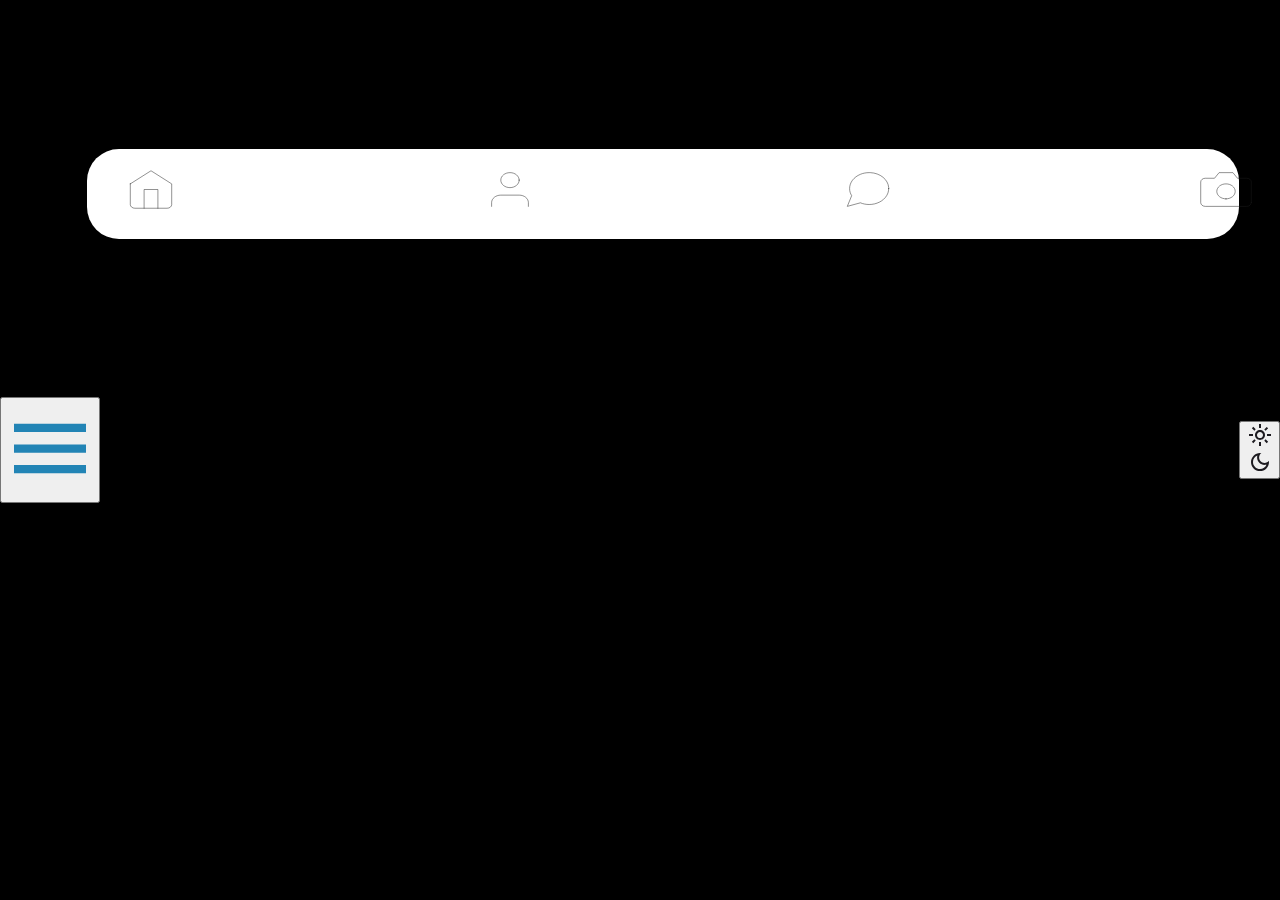
<file: index.html>
<!DOCTYPE html>
<html lang="en">

<head>
    <meta charset="UTF-8">
    <meta name="viewport" content="width=device-width, initial-scale=1.0">
    <title>Document</title>
    <link rel="stylesheet" href="index.css">
    <script src="index.js" defer></script>
</head>

<body>

    <button class="nav-bar" id="nav-bar">
        <svg class="hamburger" width="96" height="99" viewBox="0 0 96 99" fill="none" xmlns="http://www.w3.org/2000/svg">
            <path d="M12 74.25V66H84V74.25H12ZM12 53.625V45.375H84V53.625H12ZM12 33V24.75H84V33H12Z" fill="#2284B5"/>
            </svg>            
    </button>

    <div class="navigation">
        <ul>
            <li class="list active">
                <a href="#">
                    <span class="icon">
                        <svg class="image-top" width="455" height="371" viewBox="0 0 455 371" fill="none" xmlns="http://www.w3.org/2000/svg">
                            <path d="M170.625 340.083V185.5H284.375V340.083M56.875 139.125L227.5 30.9167L398.125 139.125V309.167C398.125 317.366 394.13 325.23 387.019 331.028C379.909 336.826 370.264 340.083 360.208 340.083H94.7917C84.7355 340.083 75.0913 336.826 67.9805 331.028C60.8698 325.23 56.875 317.366 56.875 309.167V139.125Z" stroke="#1E1E1E" stroke-width="4" stroke-linecap="round" stroke-linejoin="round"/>
                            </svg> 
                    </span>
                    <span class="text">Home</span>
                </a>
            </li>
            <li class="list">
                <a href="#">
                    <span class="icon">
                        <svg class="image-top" width="455" height="371" viewBox="0 0 455 371" fill="none" xmlns="http://www.w3.org/2000/svg">
                            <path d="M379.166 324.625V293.708C379.166 277.309 371.177 261.582 356.955 249.986C342.734 238.39 323.445 231.875 303.333 231.875H151.666C131.554 231.875 112.266 238.39 98.0441 249.986C83.8226 261.582 75.833 277.309 75.833 293.708V324.625M303.333 108.208C303.333 142.358 269.381 170.042 227.5 170.042C185.618 170.042 151.666 142.358 151.666 108.208C151.666 74.0587 185.618 46.375 227.5 46.375C269.381 46.375 303.333 74.0587 303.333 108.208Z" stroke="#1E1E1E" stroke-width="4" stroke-linecap="round" stroke-linejoin="round"/>
                            </svg>
                    </span>
                    <span class="text">Profile</span>
                </a>
            </li>
            <li class="list">
                <a href="#">
                    <span class="icon">
                        <svg  class="image-top"width="455" height="371" viewBox="0 0 455 371" fill="none" xmlns="http://www.w3.org/2000/svg">
                            <path d="M398.125 177.771C398.19 198.174 392.344 218.301 381.063 236.512C367.686 258.336 347.122 276.691 321.675 289.523C296.227 302.356 266.9 309.157 236.979 309.167C211.957 309.22 187.273 304.453 164.938 295.254L56.875 324.625L92.8958 236.512C81.6143 218.301 75.7681 198.174 75.8333 177.771C75.8449 153.374 84.1866 129.461 99.9241 108.711C115.661 87.9618 138.173 71.1944 164.938 60.2875C187.273 51.0887 211.957 46.3218 236.979 46.375H246.458C285.974 48.1526 323.297 61.7524 351.282 84.5704C379.266 107.388 395.945 137.821 398.125 170.042V177.771Z" stroke="#1E1E1E" stroke-width="4" stroke-linecap="round" stroke-linejoin="round"/>
                            </svg>
                    </span>
                    <span class="text">Messages</span>
                </a>
            </li>
            <li class="list">
                <a href="#">
                    <span class="icon">
                        <svg class="image-top" width="455" height="371" viewBox="0 0 455 371" fill="none" xmlns="http://www.w3.org/2000/svg">
                            <path d="M436.041 293.708C436.041 301.908 432.047 309.772 424.936 315.57C417.825 321.368 408.181 324.625 398.125 324.625H56.8747C46.8185 324.625 37.1743 321.368 30.0635 315.57C22.9528 309.772 18.958 301.908 18.958 293.708V123.667C18.958 115.467 22.9528 107.603 30.0635 101.805C37.1743 96.0073 46.8185 92.75 56.8747 92.75H132.708L170.625 46.375H284.375L322.291 92.75H398.125C408.181 92.75 417.825 96.0073 424.936 101.805C432.047 107.603 436.041 115.467 436.041 123.667V293.708Z" stroke="#1E1E1E" stroke-width="4" stroke-linecap="round" stroke-linejoin="round"/>
                            <path d="M227.5 262.792C269.381 262.792 303.333 235.108 303.333 200.958C303.333 166.809 269.381 139.125 227.5 139.125C185.618 139.125 151.666 166.809 151.666 200.958C151.666 235.108 185.618 262.792 227.5 262.792Z" stroke="#1E1E1E" stroke-width="4" stroke-linecap="round" stroke-linejoin="round"/>
                            </svg>
                    </span>
                    <span class="text">Photos</span>
                </a>
            </li>
            <li class="list">
                <a href="#">
                    <span class="icon">
                        <svg class="image-top" width="455" height="371" viewBox="0 0 455 371" fill="none" xmlns="http://www.w3.org/2000/svg">
                            <path d="M227.5 231.875C258.911 231.875 284.375 211.112 284.375 185.5C284.375 159.888 258.911 139.125 227.5 139.125C196.088 139.125 170.625 159.888 170.625 185.5C170.625 211.112 196.088 231.875 227.5 231.875Z" stroke="#1E1E1E" stroke-width="4" stroke-linecap="round" stroke-linejoin="round"/>
                            <path d="M367.791 231.875C365.268 236.537 364.515 241.709 365.63 246.724C366.745 251.739 369.677 256.366 374.048 260.009L375.185 260.937C378.71 263.808 381.507 267.218 383.415 270.971C385.323 274.724 386.306 278.747 386.306 282.81C386.306 286.873 385.323 290.896 383.415 294.649C381.507 298.403 378.71 301.812 375.185 304.684C371.664 307.558 367.482 309.839 362.879 311.394C358.276 312.95 353.342 313.751 348.359 313.751C343.376 313.751 338.442 312.95 333.839 311.394C329.236 309.839 325.054 307.558 321.533 304.684L320.395 303.756C315.927 300.193 310.252 297.802 304.102 296.893C297.952 295.983 291.609 296.597 285.891 298.655C280.284 300.615 275.502 303.868 272.133 308.016C268.765 312.163 266.957 317.023 266.933 321.997V324.625C266.933 332.825 262.938 340.688 255.827 346.486C248.717 352.284 239.072 355.542 229.016 355.542C218.96 355.542 209.316 352.284 202.205 346.486C195.094 340.688 191.1 332.825 191.1 324.625V323.234C190.953 318.117 188.922 313.155 185.27 308.992C181.619 304.829 176.516 301.658 170.625 299.892C164.907 297.834 158.564 297.22 152.414 298.129C146.264 299.039 140.589 301.429 136.12 304.993L134.983 305.92C131.462 308.795 127.28 311.075 122.677 312.631C118.074 314.187 113.14 314.988 108.157 314.988C103.174 314.988 98.2402 314.187 93.6371 312.631C89.0341 311.075 84.8524 308.795 81.3309 305.92C77.8056 303.049 75.0089 299.639 73.1007 295.886C71.1926 292.133 70.2105 288.11 70.2105 284.047C70.2105 279.984 71.1926 275.961 73.1007 272.208C75.0089 268.454 77.8056 265.045 81.3309 262.173L82.4684 261.246C86.839 257.603 89.7709 252.975 90.886 247.961C92.0011 242.946 91.2483 237.774 88.7247 233.112C86.3215 228.54 82.3311 224.64 77.2447 221.894C72.1584 219.147 66.1981 217.673 60.0976 217.653H56.8747C46.8185 217.653 37.1743 214.396 30.0635 208.598C22.9528 202.8 18.958 194.936 18.958 186.737C18.958 178.537 22.9528 170.673 30.0635 164.875C37.1743 159.077 46.8185 155.82 56.8747 155.82H58.5809C64.856 155.7 70.9418 154.044 76.0472 151.067C81.1526 148.089 85.0414 143.928 87.208 139.125C89.7316 134.463 90.4844 129.291 89.3693 124.276C88.2542 119.261 85.3223 114.634 80.9518 110.991L79.8143 110.063C76.2889 107.192 73.4922 103.782 71.5841 100.029C69.6759 96.2758 68.6938 92.2527 68.6938 88.1898C68.6938 84.1269 69.6759 80.1038 71.5841 76.3506C73.4922 72.5973 76.2889 69.1876 79.8143 66.3162C83.3357 63.4417 87.5175 61.1613 92.1205 59.6055C96.7235 58.0496 101.657 57.2488 106.64 57.2488C111.623 57.2488 116.557 58.0496 121.16 59.6055C125.763 61.1613 129.945 63.4417 133.466 66.3162L134.604 67.2437C139.072 70.8075 144.747 73.1981 150.897 74.1073C157.047 75.0166 163.39 74.4027 169.108 72.345H170.625C176.232 70.3855 181.014 67.1318 184.383 62.9844C187.751 58.8371 189.559 53.9772 189.583 49.0029V46.375C189.583 38.1754 193.578 30.3116 200.689 24.5136C207.799 18.7156 217.444 15.4583 227.5 15.4583C237.556 15.4583 247.2 18.7156 254.311 24.5136C261.422 30.3116 265.416 38.1754 265.416 46.375V47.7662C265.441 52.7405 267.248 57.6005 270.617 61.7478C273.985 65.8951 278.767 69.1488 284.375 71.1083C290.093 73.1661 296.436 73.7799 302.586 72.8707C308.736 71.9614 314.411 69.5708 318.879 66.0071L320.016 65.0796C323.538 62.2051 327.72 59.9247 332.323 58.3688C336.926 56.813 341.86 56.0121 346.842 56.0121C351.825 56.0121 356.759 56.813 361.362 58.3688C365.965 59.9247 370.147 62.2051 373.668 65.0796C377.194 67.9509 379.99 71.3607 381.899 75.1139C383.807 78.8671 384.789 82.8902 384.789 86.9531C384.789 91.0161 383.807 95.0391 381.899 98.7924C379.99 102.546 377.194 105.955 373.668 108.827L372.531 109.754C368.16 113.397 365.228 118.025 364.113 123.039C362.998 128.054 363.751 133.226 366.275 137.888V139.125C368.678 143.697 372.668 147.596 377.755 150.343C382.841 153.09 388.801 154.563 394.902 154.583H398.125C408.181 154.583 417.825 157.841 424.936 163.639C432.047 169.437 436.041 177.3 436.041 185.5C436.041 193.7 432.047 201.563 424.936 207.361C417.825 213.159 408.181 216.417 398.125 216.417H396.418C390.318 216.436 384.358 217.91 379.271 220.657C374.185 223.404 370.195 227.303 367.791 231.875Z" stroke="#1E1E1E" stroke-width="4" stroke-linecap="round" stroke-linejoin="round"/>
                            </svg>
                    </span>
                    <span class="text">Settings</span>
                </a>
            </li>
            <div class="indicator"></div>
        </ul>
    </div>

    <button class="dark-light" id="dark-light">
        <svg width="24" height="24" viewBox="0 0 24 24" fill="none" xmlns="http://www.w3.org/2000/svg">
        <path d="M12 15C12.8333 15 13.5417 14.7083 14.125 14.125C14.7083 13.5417 15 12.8333 15 12C15 11.1667 14.7083 10.4583 14.125 9.875C13.5417 9.29167 12.8333 9 12 9C11.1667 9 10.4583 9.29167 9.875 9.875C9.29167 10.4583 9 11.1667 9 12C9 12.8333 9.29167 13.5417 9.875 14.125C10.4583 14.7083 11.1667 15 12 15ZM12 17C10.6167 17 9.4375 16.5125 8.4625 15.5375C7.4875 14.5625 7 13.3833 7 12C7 10.6167 7.4875 9.4375 8.4625 8.4625C9.4375 7.4875 10.6167 7 12 7C13.3833 7 14.5625 7.4875 15.5375 8.4625C16.5125 9.4375 17 10.6167 17 12C17 13.3833 16.5125 14.5625 15.5375 15.5375C14.5625 16.5125 13.3833 17 12 17ZM5 13H1V11H5V13ZM23 13H19V11H23V13ZM11 5V1H13V5H11ZM11 23V19H13V23H11ZM6.4 7.75L3.875 5.325L5.3 3.85L7.7 6.35L6.4 7.75ZM18.7 20.15L16.275 17.625L17.6 16.25L20.125 18.675L18.7 20.15ZM16.25 6.4L18.675 3.875L20.15 5.3L17.65 7.7L16.25 6.4ZM3.85 18.7L6.375 16.275L7.75 17.6L5.325 20.125L3.85 18.7Z" fill="#1D1B20"/>
        </svg>
    
        <svg width="24" height="24" viewBox="0 0 24 24" fill="none" xmlns="http://www.w3.org/2000/svg">
            <path d="M12 21C9.5 21 7.375 20.125 5.625 18.375C3.875 16.625 3 14.5 3 12C3 9.5 3.875 7.375 5.625 5.625C7.375 3.875 9.5 3 12 3C12.2333 3 12.4625 3.00833 12.6875 3.025C12.9125 3.04167 13.1333 3.06667 13.35 3.1C12.6667 3.58333 12.1208 4.2125 11.7125 4.9875C11.3042 5.7625 11.1 6.6 11.1 7.5C11.1 9 11.625 10.275 12.675 11.325C13.725 12.375 15 12.9 16.5 12.9C17.4167 12.9 18.2583 12.6958 19.025 12.2875C19.7917 11.8792 20.4167 11.3333 20.9 10.65C20.9333 10.8667 20.9583 11.0875 20.975 11.3125C20.9917 11.5375 21 11.7667 21 12C21 14.5 20.125 16.625 18.375 18.375C16.625 20.125 14.5 21 12 21ZM12 19C13.4667 19 14.7833 18.5958 15.95 17.7875C17.1167 16.9792 17.9667 15.925 18.5 14.625C18.1667 14.7083 17.8333 14.775 17.5 14.825C17.1667 14.875 16.8333 14.9 16.5 14.9C14.45 14.9 12.7042 14.1792 11.2625 12.7375C9.82083 11.2958 9.1 9.55 9.1 7.5C9.1 7.16667 9.125 6.83333 9.175 6.5C9.225 6.16667 9.29167 5.83333 9.375 5.5C8.075 6.03333 7.02083 6.88333 6.2125 8.05C5.40417 9.21667 5 10.5333 5 12C5 13.9333 5.68333 15.5833 7.05 16.95C8.41667 18.3167 10.0667 19 12 19Z" fill="#1D1B20"/>
            </svg>
            
    </button>

</body>

</html>
</file>
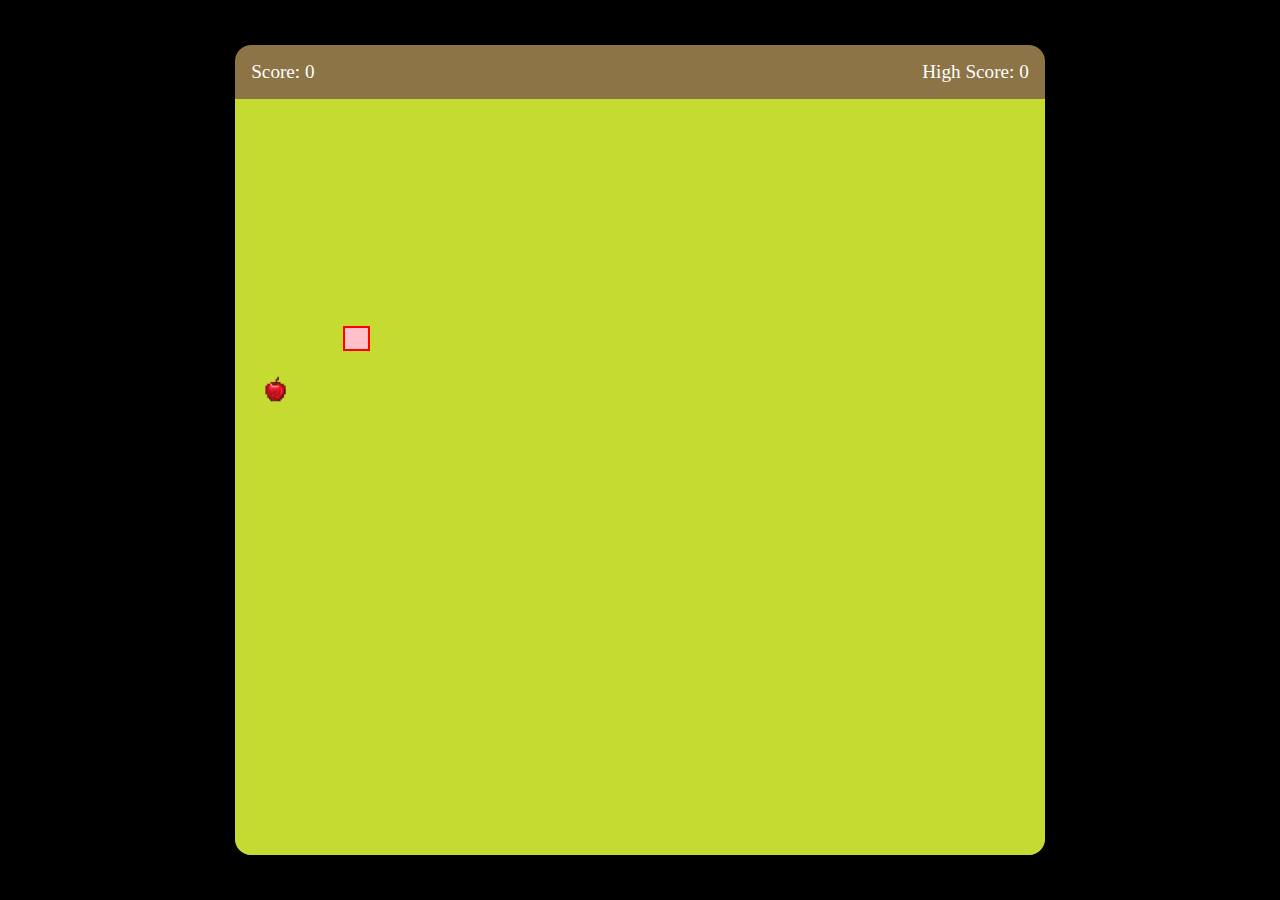
<file: snake.html>
<!DOCTYPE html>
<html lang="en">

<head>
    <meta charset="UTF-8">
    <meta name="viewport" content="width=device-width, initial-scale=1.0">
    <title>Document</title>
    <link rel="stylesheet" href="snake.css">
    <script src="snake.js" defer></script>
</head>

<body>
    <div class="wrapper">
        <div class="game-details">
            <span class="score">Score: 0</span>
            <span class="high-score">High Score: 0</span>
        </div>
        <div class="play-board"></div>
        <div class="controls">
            <svg data-key="ArrowLeft" id="left" width="48" height="48" viewBox="0 0 48 48" fill="none" xmlns="http://www.w3.org/2000/svg">
                <path d="M38 24H10M10 24L24 38M10 24L24 10" stroke="white" stroke-width="4" stroke-linecap="round"
                    stroke-linejoin="round" />
            </svg>
            <svg data-key="ArrowRight" id="right" width="48" height="48" viewBox="0 0 48 48" fill="none" xmlns="http://www.w3.org/2000/svg">
                <path d="M10 24H38M38 24L24 10M38 24L24 38" stroke="white" stroke-width="4" stroke-linecap="round"
                    stroke-linejoin="round" />
            </svg>
            </svg>
            <svg data-key="ArrowUp" id="up" width="48" height="48" viewBox="0 0 48 48" fill="none" xmlns="http://www.w3.org/2000/svg">
                <path d="M24 38V10M24 10L10 24M24 10L38 24" stroke="white" stroke-width="4" stroke-linecap="round"
                    stroke-linejoin="round" />
            </svg>
            </svg>
            <svg data-key="ArrowDown" id="dowm" width="48" height="48" viewBox="0 0 48 48" fill="none" xmlns="http://www.w3.org/2000/svg">
                <path d="M24 10V38M24 38L38 24M24 38L10 24" stroke="white" stroke-width="4" stroke-linecap="round"
                    stroke-linejoin="round" />
            </svg>

        </div>
    </div>
</body>

</html>
</file>
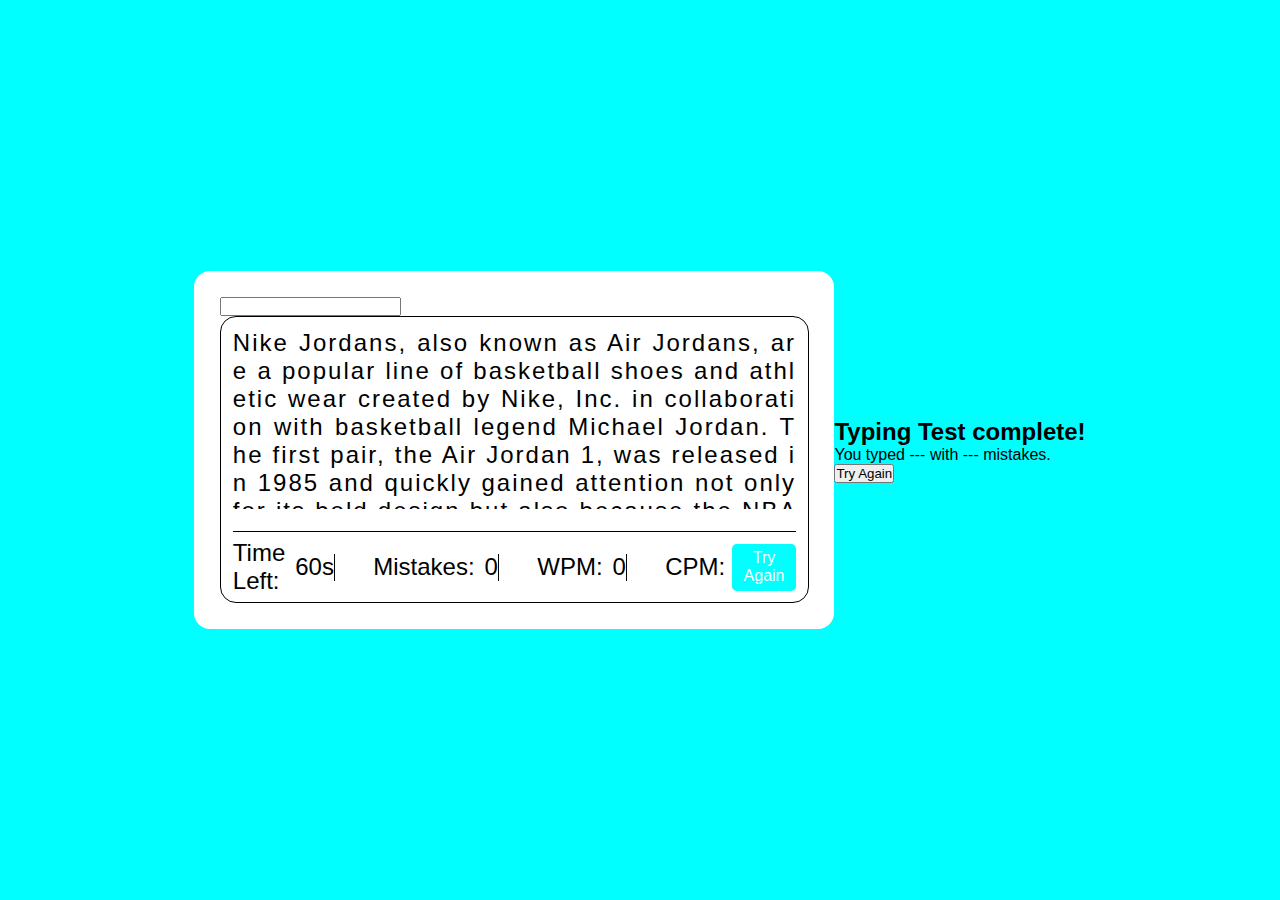
<file: typing.html>
<!DOCTYPE html>
<html lang="en">

<head>
    <meta charset="UTF-8">
    <meta name="viewport" content="width=device-width, initial-scale=1.0">
    <title>Typing Game</title>
    <link rel="stylesheet" href="typing.css">
    <script src="typing.js"></script>
    <script src="typing-two.js" defer></script>
</head>

<body>
    <div class="wrapper">
        <input type="text" class="input-field">
        <div class="content-box">
            <div class="typing-text">
                <p></p>
            </div>
            <div class="content">
                <ul class="result-details">
                    <li class="time">
                        <p>Time Left:</p>
                        <span><b>60</b>s</span>
                    </li>
                    <li class="mistake">
                        <p>Mistakes:</p>
                        <span>0</span>
                    </li>
                    <li class="wpm">
                        <p>WPM:</p>
                        <span>0</span>
                    </li>
                    <li class="cpm">
                        <p>CPM:</p>
                        <span>0</span>
                    </li>
                </ul>
                <button>Try Again</button>
            </div>
        </div>
    </div>

    <div class="popup" id="popupAfterEnd">
            <h2>Typing Test complete!</h2>
            <p>You typed --- with --- mistakes.</p>
            <button id="popupbtn" onclick="closePopup()">Try Again</button>
    </div>
</body>

</html>
</file>
<file: index.css>
* {
    margin: 0;
    padding: 0;
    box-sizing: border-box;
}

:root {
    --main: black;
    --back-round: white;
    --indicator: #BFAEA4;

}

body {
    display: flex;
    justify-content: center;
    align-items: center;
    min-height: 100vh;
    background: var(--main);
    overflow: hidden;
}

.navigation {
    position: relative;
    width: 95vw;
    margin-top: -40%;
    margin-left: -1%;
    height: 10vh;
    background: var(--back-round);
    display: flex;
    justify-content: center;
    align-items: center;
    border-radius: 2em;
}

.navigation ul {
    display: flex;
    width: 90vw;
    gap: 20%;
}

.navigation ul li {
    position: relative;
    list-style: none;
    width: 10vw;
    height: 6vh;
    z-index: 1;
}

.image-top {
    width: 10vw;
    height: 5vh;
}

.navigation ul li a {
    position: relative;
    display: flex;
    justify-content: center;
    align-items: center;
    flex-direction: column;
    width: 100%;
    text-align: center;
    font-weight: 500;
}

.navigation ul li a .icon {
    position: relative;
    display: block;
    line-height: 75px;
    font-size: 1rem;
    text-align: center;
    transition: 0.5s;
    color: var(--main);
}

.navigation ul li .icon svg {
    stroke: #1E1E1E; 
    transition: stroke 0.3s ease;  
}

.navigation ul li .text {
    margin-left: 10px;
    color: #1E1E1E;  
    transition: color 0.3s ease; 
}


.navigation ul li:hover .icon svg {
    stroke: #8C1B1B; 
}

.navigation ul li:hover .text {
    color: var(--main);  
}

.navigation ul li:hover a .icon {
    transform: translateY(-3.7vh);
}


.navigation ul li a .text {
    position: absolute;
    color: var(--main);
    font-weight: 400;
    font-size: 0.75rem;
    letter-spacing: 0.05rem;
    transition: 0.5s;
    opacity: 0;
    transform: translateY(20px);
}

.navigation ul li:hover a .text {
    opacity: 1;
    transform: translateY(10px);
}

.indicator {
    position: absolute;
    top: -43%;
    width: 6vw;
    height: 9vh;
    left: 4.7%;
    background: var(--indicator);
    border-radius: 50%;
    border: 6px solid var(--main);
    transition: 0.5s;
    background: transparent;
}

.indicator::before {
    content: '';
    position: absolute;
    top: 46%;
    left: -46%;
    width: 2.5vw;
    height: 2vh;
    background-color: var(--indicator);
    border-top-right-radius: 2em;
    box-shadow: 1px -10px 0 0 var(--main);
    background: transparent;
}

.navigation .indicator {
    opacity: 0;
}


.navigation ul li:hover ~ .indicator {
    opacity: 1;
    transition: opacity 0.3s ease, transform 0.3s ease; 
    background-color: var(--indicator);
    color: var(--img);
}


.indicator::after {
    content: '';
    position: absolute;
    top: 46%;
    right: -46%;
    width: 2.5vw;
    height: 2vh;
    background-color: var(--indicator);
    border-top-left-radius: 2em;
    box-shadow: -1px -10px 0 0 var(--main);
    background: transparent;
}

.navigation ul li:nth-child(1):hover ~ .indicator {
    transform: translateX(calc(28px * 0));
}
.navigation ul li:nth-child(2):hover ~ .indicator {
    transform: translateX(calc(28vw * 1));
}
.navigation ul li:nth-child(3):hover ~ .indicator {
    transform: translateX(calc(28vw * 2));
}
.navigation ul li:nth-child(4):hover ~ .indicator {
    transform: translateX(calc(28vw * 3));
}
.navigation ul li:nth-child(5):hover ~ .indicator {
    transform: translateX(calc(28vw * 4));
}
</file>
<file: snake.css>
* {
    margin: 0;
    padding: 0;
    box-sizing: border-box;
}

:root {
    --board-color: #8C7446;
    --back-color: black;
    --under-board: #C5DB32;
    --food: red;
    --snake: #60CBFF;
}

body {
    display: flex;
    align-items: center;
    justify-content: center;
    min-height: 100vh;
    background: var(--back-color);
}

.wrapper {
    width: 90vmin;
    height: 90vmin;
    border-radius: 2%;
    display: flex;
    overflow: hidden;
    flex-direction: column;
    background-color: var(--board-color);

}

.play-board .body {
    background-color: pink;
    border: 1px solid red;
}

.game-details {
    color: white;
    font-size: 1.2rem;
    font-weight: 500;
    padding: 2%;
    display: flex;
    justify-content: space-between;

}


.play-board {
    width: 100%;
    height: 100%;
    background-color: var(--under-board);
    display: grid;
    grid-template: repeat(30, 1fr) / repeat(30, 1fr); 
    /* this makes grid of board */
}

.play-board .food {
    background-image: url('/img/minecraft-apple.webp') !important;
    background-position: center !important;
    background-size: cover !important;
    background-repeat: no-repeat !important;
    border: none !important;
    box-shadow: none !important;
}

.play-board .head {
    background: pink;
    border: 2px solid red;
}

.controls {
    display: none;
    justify-content: space-between;
}

.controls svg {
    padding: 1% 0;
    text-align: center;
    cursor: pointer;
    font-size: 1.3rem;
    width: calc(100% / 4);
    border-right: 1px solid black;
}

@media screen and (max-width: 800px) {
    .wrapper {
        width: 65vmin;
        height: 65vmin;
    }
    
    .game-details {
        font-size: 1.2rem;
        padding: 2%;
    }

    .controls {
        display: flex;
    }
    
    .controls svg {
        padding: 1% 0;
        font-size: 1.3rem;
    }
}
</file>
<file: typing.css>
* {
    margin: 0;
    padding: 0;
    box-sizing: border-box;
    font-family: 'Poppins', sans-serif;
}

body {
    display: flex;
    align-items: center;
    justify-content: center;
    min-height: 100vh;
    background-color: aqua;
}

.wrapper {
    background: white;
    width: 50vw;
    border-radius: 1em;
    padding: 2%;
}

.wrapper .content-box {
    padding: 2% 2% 0;
    border: 1px solid black;
    border-radius: 1em;
}

.typing-text p {
    font-size: 1.5rem;
    text-align: justify;
    letter-spacing: 2px;
    word-break: break-all;

}

.typing-text p span {
    position: relative;
}

.typing-text p span.correct {
    color: green;
}
.typing-text p span.incorrect {
    color: red;
    background: pink;
    outline: 1px solid white;
    border-radius: 1%;
}

.typing-text p span.active {
    color: aqua;
}

.typing-text p span.active::before {
    content: "";
    position: absolute;
    left: 0;
    bottom: 0;
    height: 2%;
    width: 100%;
    opacity: 0;
    background: aqua;
    animation: blink 1s ease-in-out infinite;
}
@keyframes blink {
    50% {
        opacity: 1;
    }
}

.content-box  .typing-text {
    max-height: 20vh;
    overflow-y: auto;
}

.typing-text::-webkit-scrollbar {
    width: 0;
}

.content-box .content {
    display: flex;
    justify-content: space-between;
    margin-top: 4%;
    padding: 2% 0;
    border-top: 1px solid black;
    align-items: center;
}

.content .result-details {
    display: flex;
    width: calc(100% - 15%);
    justify-content: space-between;
}

.result-details li {
    list-style: none;
    display: flex;
    height: 3vh;
    align-items: center;

}

.result-details li span {
    display: block;
    font-size: 1.5rem;
    margin-left: 10px;
}

.result-details li  p {
    font-size: 1.5rem;
}

.result-details li:not(:first-child) {
    border-left:  1px solid black;
    padding-left: 8%;
}

.result-details li b {
    font-weight: 200;
}

.result-details li:not(:first-child) span {
    font-weight: 500;
}

.content button {
    border: none;
    outline: none;
    width: 5vw;
    background: aqua;
    padding: 1% 0;
    color: white;
    cursor: pointer;
    font-size: 1rem;
    border-radius: 0.3rem;
    transition: transform 0.3s ease;
}

.content button:active {
    transform: scale(0.97);
}
</file>
